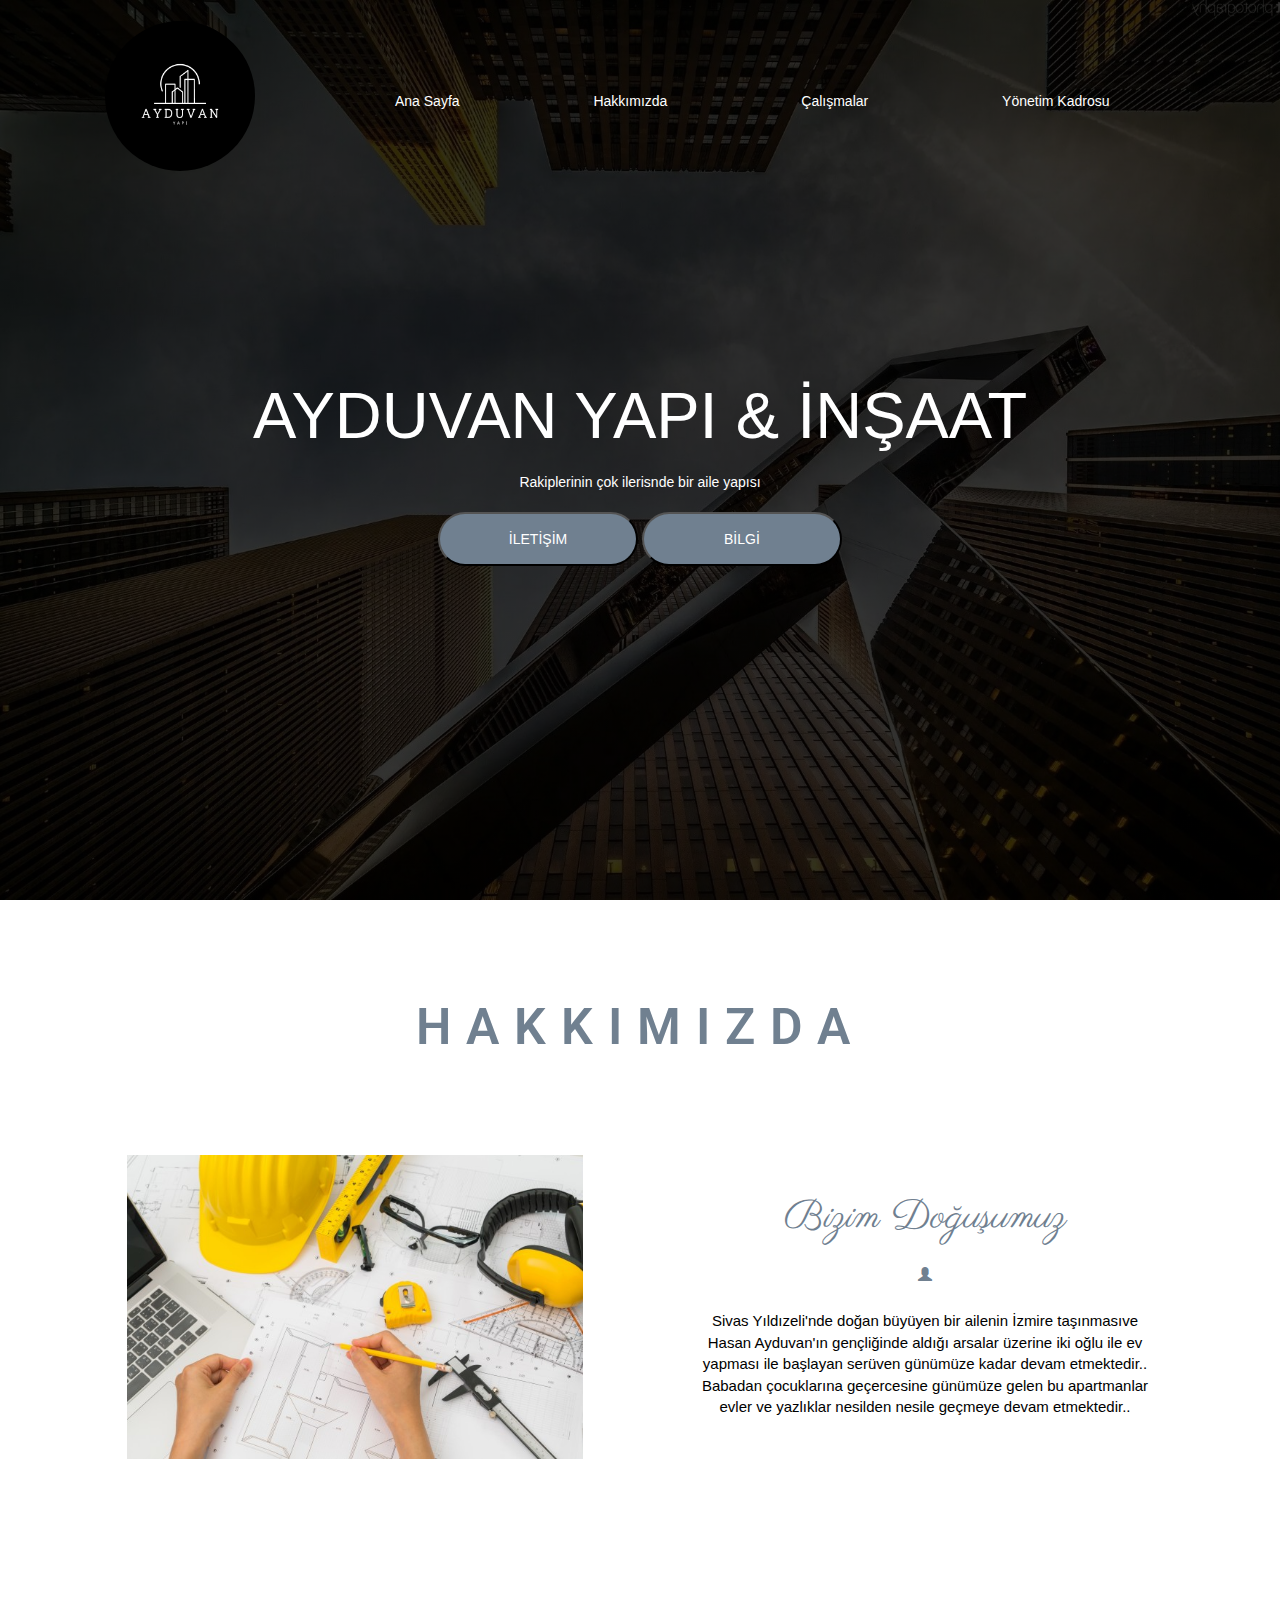
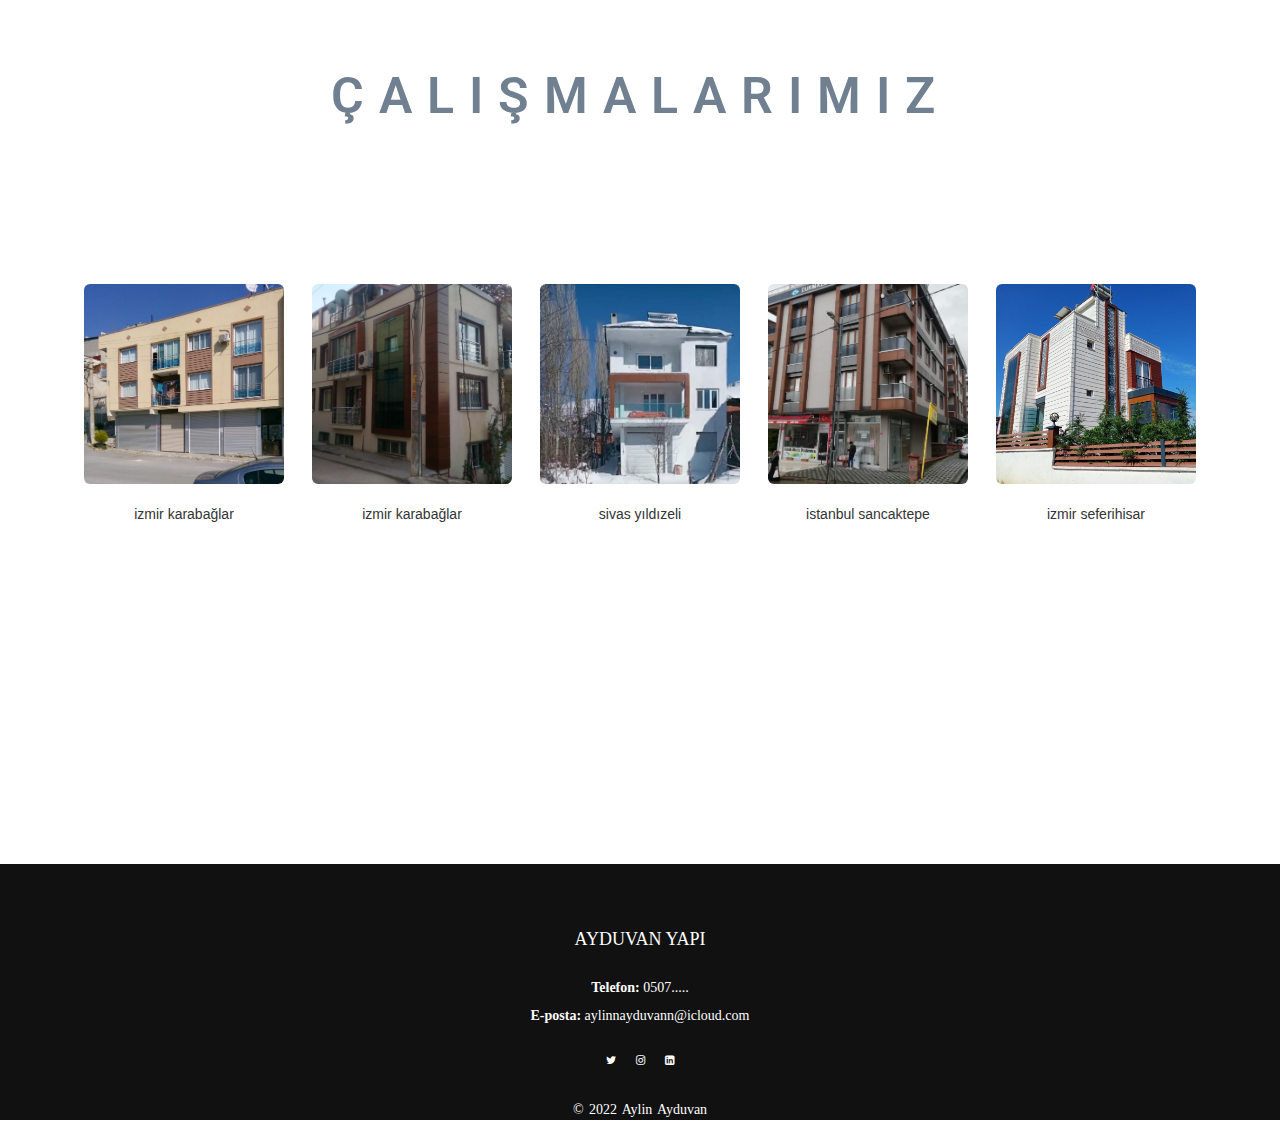
<file: ayduvanyapı/index.html>
<!DOCTYPE html>
<html lang="en">
<head>
    <meta charset="UTF-8">
    <meta http-equiv="X-UA-Compatible" content="IE=edge">
    <meta name="viewport" content="width=device-width, initial-scale=1.0">
    <title>Ayduvan Yapı</title>
    <link rel="stylesheet" href="style.css">
    <link rel="stylesheet" href="https://cdnjs.cloudflare.com/ajax/libs/font-awesome/4.7.0/css/font-awesome.min.css">
    <link rel="stylesheet" href="https://maxcdn.bootstrapcdn.com/bootstrap/3.3.7/css/bootstrap.min.css">

</head>
<body>
<div class="banner">
    <div class="navbar">
        <img src="ayduvan.png" alt="" class="logo" width="150" height="150">
        <ul id="menuItems">
            <li><a href="index.html">Ana Sayfa</a></li>
            <li><a href="hakkimizda.html">Hakkımızda</a></li>
            <li><a href="calisma.html">Çalışmalar</a></li>
            <li><a href="yonetim.html">Yönetim Kadrosu</a></li>

        </ul>
        <i class="fa fa-bars" id="menu-icon" onclick= "menuToggle();"></i>

    </div>
    <div class="content">
       <h1>AYDUVAN YAPI & İNŞAAT</h1>
       <p>Rakiplerinin çok ilerisnde bir aile yapısı</p>
       <button type="button">İLETİŞİM</button>
       <button type="button">BİLGİ</button>   
    </div>
</div>

<section id="about">
   <div class="about">
      <div class="container">
         <div class="about-tittle">
            <h2>HAKKIMIZDA</h2>
         </div>
         <div class="about-content">
            <div class="about-img">
               <img src="hk.jpg">   
            </div>
            <div class="about-text">
               <h4>Bizim Doğuşumuz</h4>  
               <div id="icon">
                  <i class="glyphicon glyphicon-user"></i> 
               </div> 
               <p>Sivas Yıldızeli'nde doğan büyüyen bir ailenin İzmire taşınmasıve Hasan Ayduvan'ın gençliğinde aldığı arsalar üzerine iki oğlu ile ev yapması ile başlayan serüven günümüze kadar devam etmektedir..<br>Babadan çocuklarına geçercesine günümüze gelen bu apartmanlar evler ve yazlıklar nesilden nesile geçmeye devam etmektedir..</p>        
            </div>                     
         </div>         
      </div>      
   </div>  
</section>
<section id="galeri">
   <div class="galeri">
      <div class="container">
         <div class="galeri-basligi">
         <h2>ÇALIŞMALARIMIZ</h2>
         </div>
         <div class="g-container">
             <div class="box"><img src="4722sok.jfif"><center><br>izmir karabağlar</center></div>
             <div class="box"><img src="4750.jfif"><center><br>izmir karabağlar</center></div>
             <div class="box"><img src="koy.jfif"><center><br>sivas yıldızeli</center></div>
            <div class="box"><img src="istanbul.jfif"><center><br>istanbul sancaktepe</center></div>
            <div class="box"><img src="yazlik.jfif"><center><br>izmir seferihisar</center></div>
         </div>  
      </div>    
   </div>   
</section>
<footer>
    <div class="footer-content">
       <h3>AYDUVAN YAPI</h3>
       <p><strong>Telefon:</strong> 0507.....<br>
        <strong>E-posta:</strong> aylinnayduvann@icloud.com<br></p>

       <ul class="socials">
           <li><a href="#"><i class="fa fa-twitter"></i></a></li>
           <li><a href="#"><i class="fa fa-instagram"></i></a></li>
           <li><a href="#"><i class="fa fa-linkedin-square"></i></a></li>
       </ul>  

    </div>
    <div class="footer-button">
       <center><p>&copy 2022 Aylin Ayduvan </p></center>
    </div>
</footer>

<script>
    var menuItems=document.getElementById('menuItems');
    menuItems.style.maxHeight="0px";
        
    function menuToggle(){
        if(menuItems.style.maxHeight=="0px"){
            menuItems.style.maxHeight="200px";
        }else{
            menuItems.style.maxHeight="0px"
        }
    }
</script>

</body>
</html>
</file>
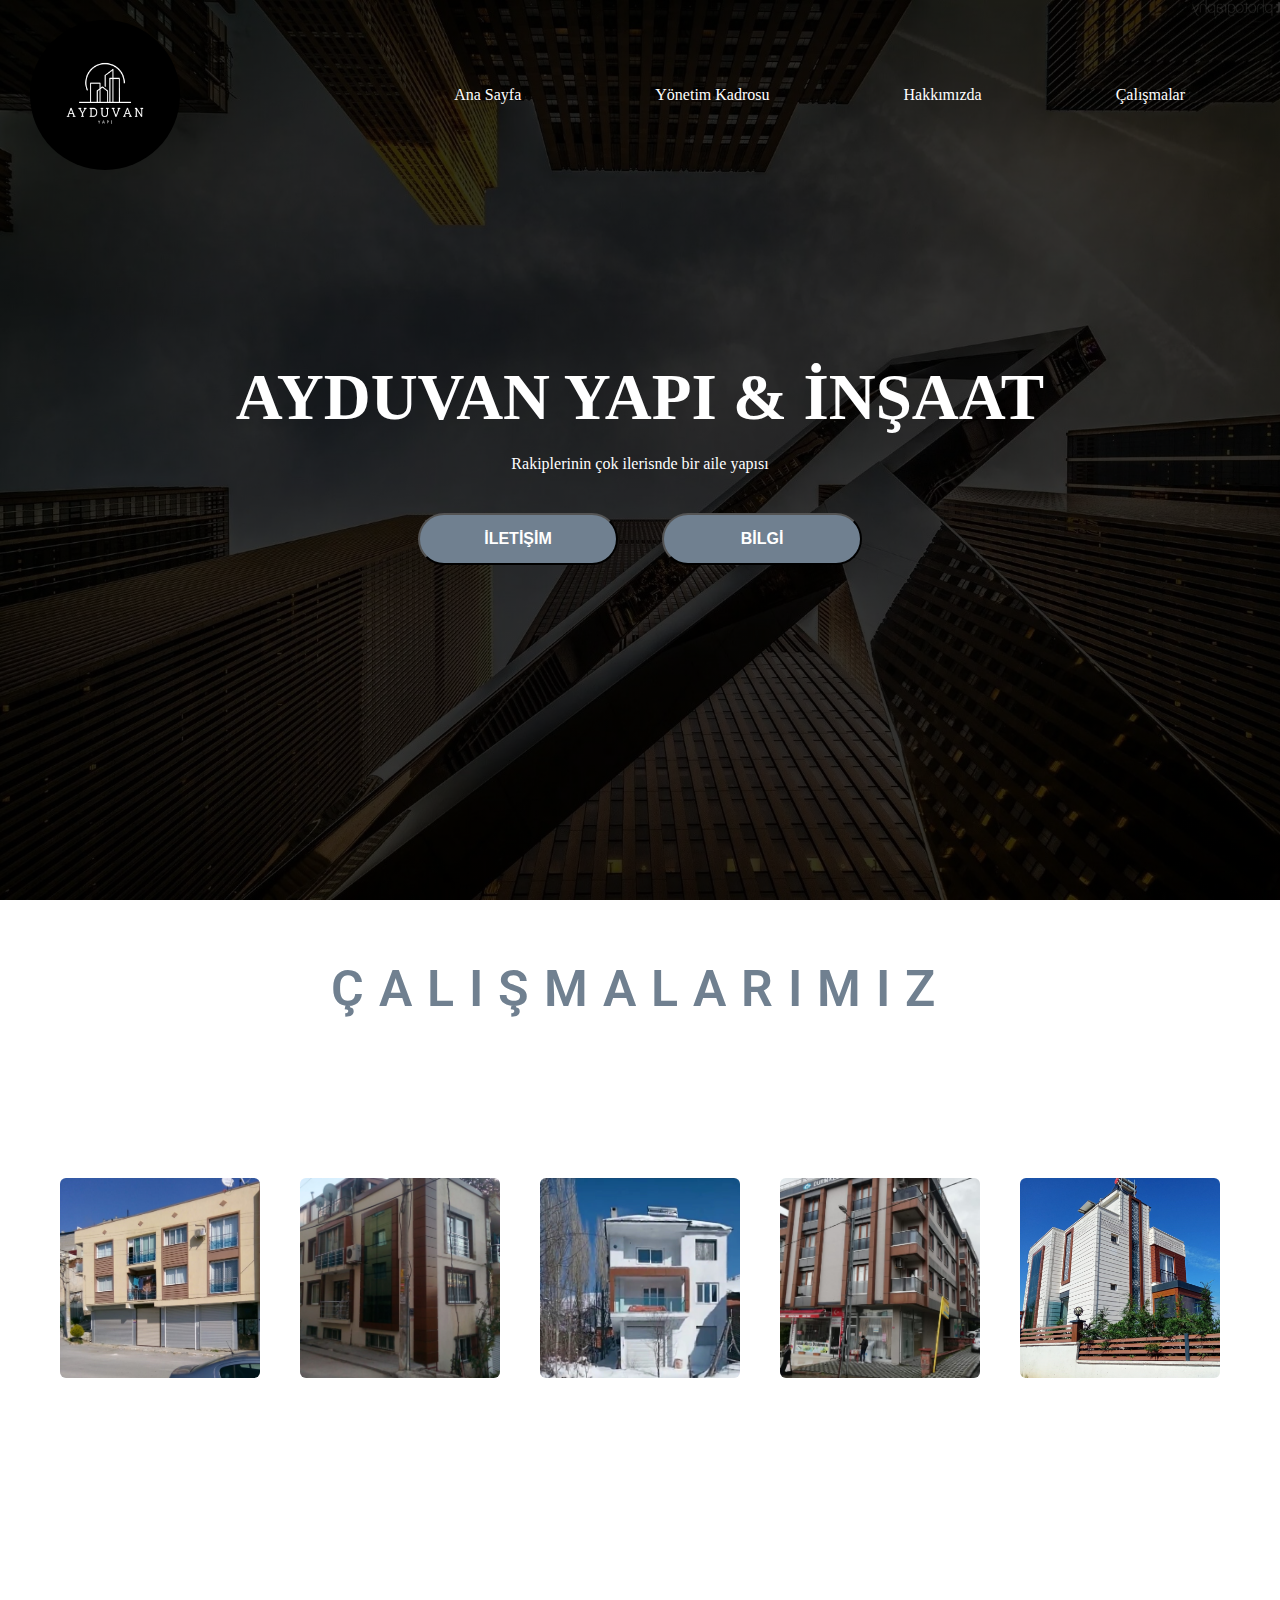
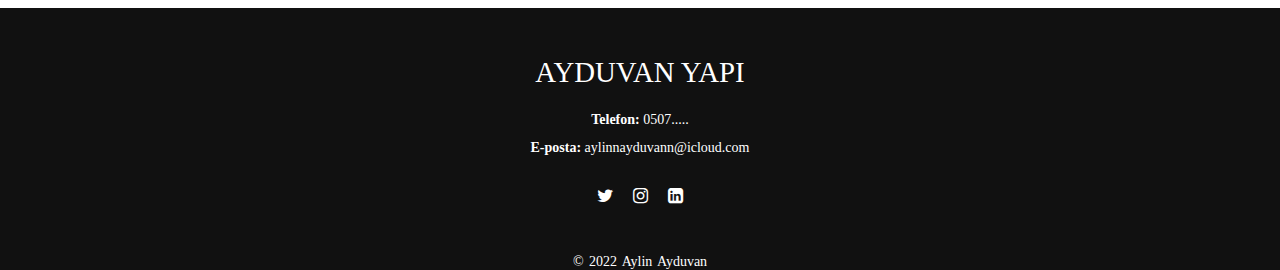
<file: ayduvanyapı/calisma.html>
<!DOCTYPE html>
<html lang="en">
<head>
    <meta charset="UTF-8">
    <meta http-equiv="X-UA-Compatible" content="IE=edge">
    <meta name="viewport" content="width=device-width, initial-scale=1.0">
    <title>Ayduvan Yapı</title>
    <link rel="stylesheet" href="style.css">
    <link rel="stylesheet" href="https://cdnjs.cloudflare.com/ajax/libs/font-awesome/4.7.0/css/font-awesome.min.css">
</head>
<body>
<div class="banner">
    <div class="navbar">
        <img src="ayduvan.png" alt="" class="logo" width="150" height="150">
        <ul>
            <li><a href="index.html">Ana Sayfa</a></li>
            <li><a href="yonetim.html">Yönetim Kadrosu</a></li>
            <li><a href="hakkimizda.html">Hakkımızda</a></li>
            <li><a href="calisma.html">Çalışmalar</a></li>
        </ul>
    </div>
    <div class="content">
       <h1>AYDUVAN YAPI & İNŞAAT</h1>
       <p>Rakiplerinin çok ilerisnde bir aile yapısı</p>
       <button type="button">İLETİŞİM</button>
       <button type="button">BİLGİ</button>   
    </div>
</div>
<section id="galeri">
   <div class="galari">
      <div class="container">
         <div class="galeri-basligi">
         <h2>ÇALIŞMALARIMIZ</h2>
         </div>
         <div class="g-container">
         <div class="box"><img src="4722sok.jfif"></div>
         <div class="box"><img src="4750.jfif"></div>
         <div class="box"><img src="koy.jfif"></div>
         <div class="box"><img src="istanbul.jfif"></div>
         <div class="box"><img src="yazlik.jfif"></div>
         </div>  
      </div>    
   </div>   
</section>
<footer>
    <div class="footer-content">
       <h3>AYDUVAN YAPI</h3>
       <p><strong>Telefon:</strong> 0507.....<br>
        <strong>E-posta:</strong> aylinnayduvann@icloud.com<br></p>

       <ul class="socials">
           <li><a href="#"><i class="fa fa-twitter"></i></a></li>
           <li><a href="#"><i class="fa fa-instagram"></i></a></li>
           <li><a href="#"><i class="fa fa-linkedin-square"></i></a></li>
       </ul>  

    </div>
    <div class="footer-button">
       <center><p>&copy 2022 Aylin Ayduvan </p></center>
    </div>
</footer>
</body>
</html>
</file>
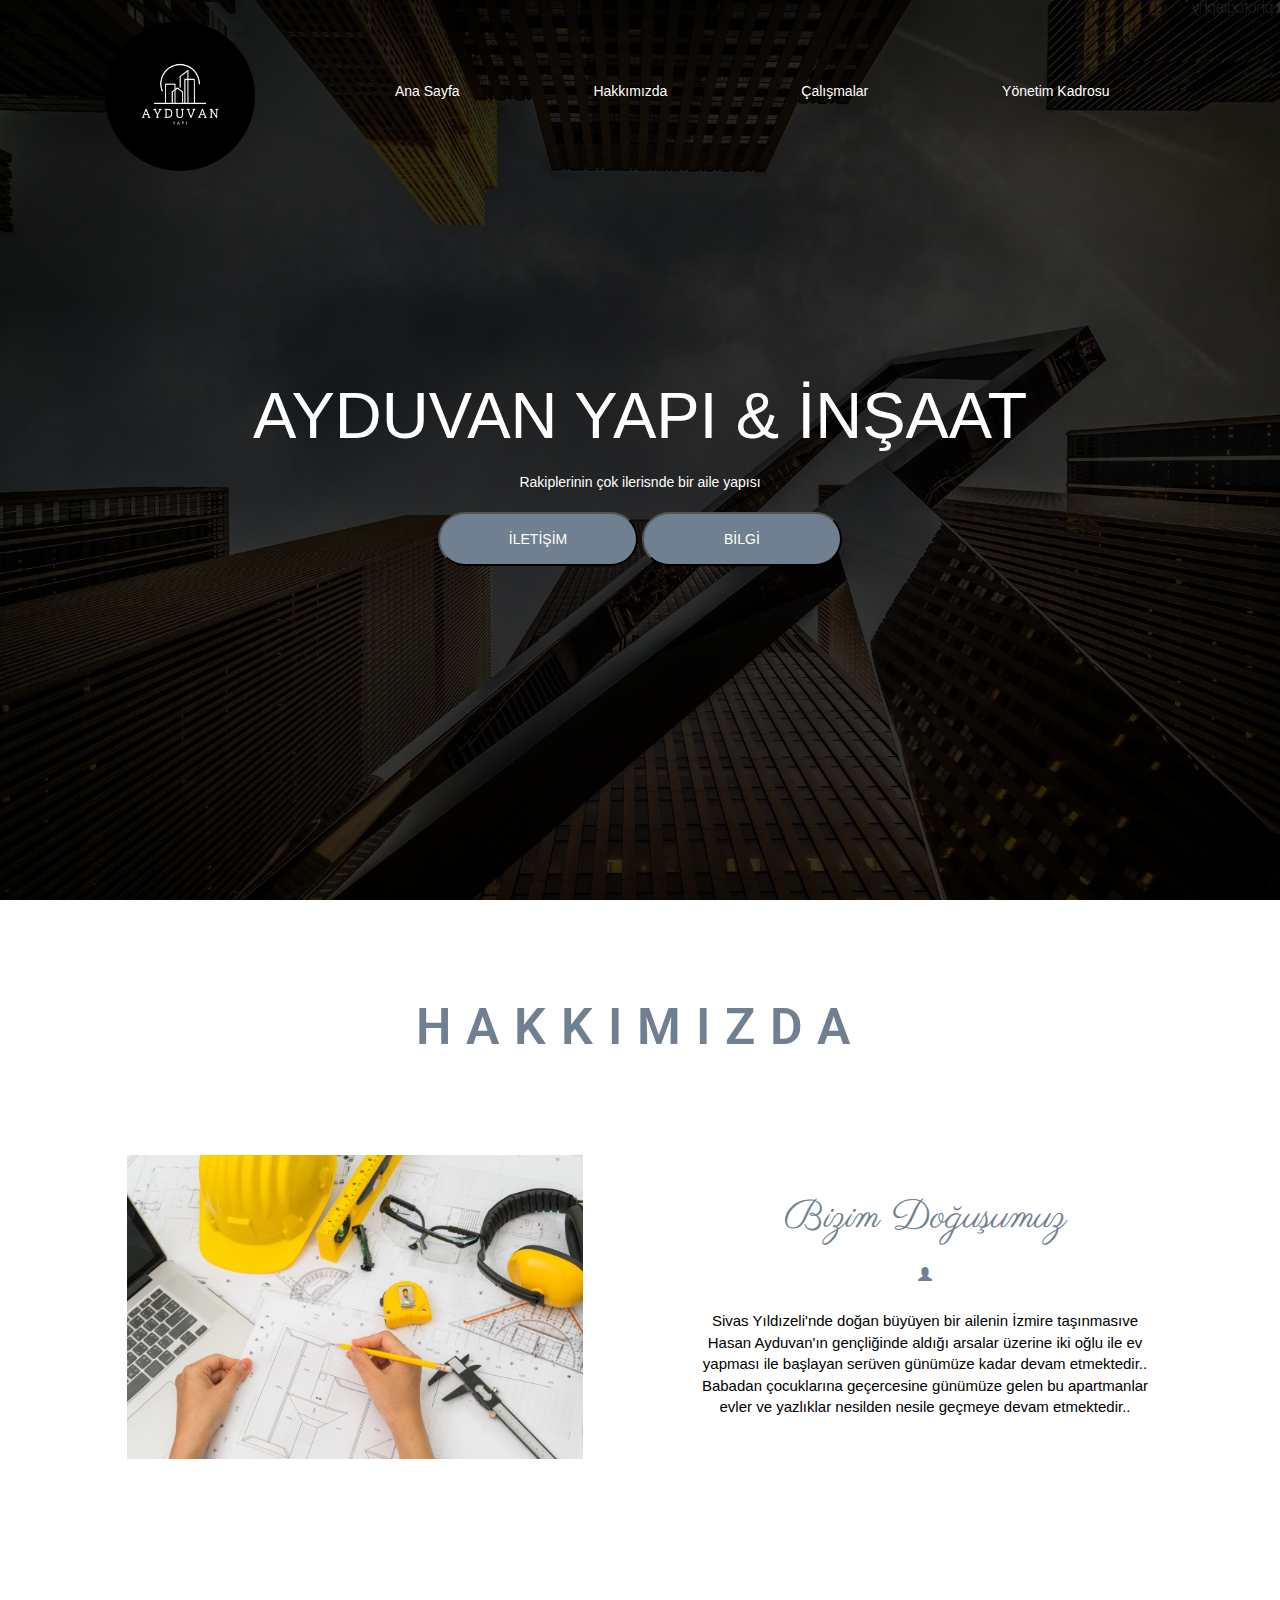
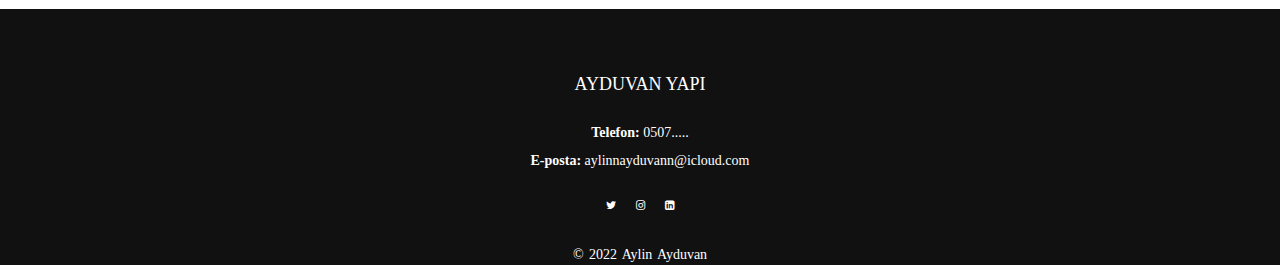
<file: ayduvanyapı/hakkimizda.html>
<!DOCTYPE html>
<html lang="en">
<head>
    <meta charset="UTF-8">
    <meta http-equiv="X-UA-Compatible" content="IE=edge">
    <meta name="viewport" content="width=device-width, initial-scale=1.0">
    <title>Ayduvan Yapı</title>
    <link rel="stylesheet" href="style.css">
    <link rel="stylesheet" href="https://cdnjs.cloudflare.com/ajax/libs/font-awesome/4.7.0/css/font-awesome.min.css">
    <link rel="stylesheet" href="https://maxcdn.bootstrapcdn.com/bootstrap/3.3.7/css/bootstrap.min.css">

</head>
<body>
<div class="banner">
    <div class="navbar">
        <img src="ayduvan.png" alt="" class="logo" width="150" height="150">
        <ul>
            <li><a href="index.html">Ana Sayfa</a></li>
            <li><a href="hakkimizda.html">Hakkımızda</a></li>
            <li><a href="calisma.html">Çalışmalar</a></li>
            <li><a href="yonetim.html">Yönetim Kadrosu</a></li>

        </ul>
    </div>
    <div class="content">
       <h1>AYDUVAN YAPI & İNŞAAT</h1>
       <p>Rakiplerinin çok ilerisnde bir aile yapısı</p>
       <button type="button">İLETİŞİM</button>
       <button type="button">BİLGİ</button>   
    </div>
</div>

<section id="about">
   <div class="about">
      <div class="container">
         <div class="about-tittle">
            <h2>HAKKIMIZDA</h2>
         </div>
         <div class="about-content">
            <div class="about-img">
               <img src="hk.jpg">   
            </div>
            <div class="about-text">
               <h4>Bizim Doğuşumuz</h4>  
               <div id="icon">
                  <i class="glyphicon glyphicon-user"></i> 
               </div> 
               <p>Sivas Yıldızeli'nde doğan büyüyen bir ailenin İzmire taşınmasıve Hasan Ayduvan'ın gençliğinde aldığı arsalar üzerine iki oğlu ile ev yapması ile başlayan serüven günümüze kadar devam etmektedir..<br>Babadan çocuklarına geçercesine günümüze gelen bu apartmanlar evler ve yazlıklar nesilden nesile geçmeye devam etmektedir..</p>        
            </div>                     
         </div>         
      </div>      
   </div>  
</section>

<footer>
    <div class="footer-content">
       <h3>AYDUVAN YAPI</h3>
       <p><strong>Telefon:</strong> 0507.....<br>
        <strong>E-posta:</strong> aylinnayduvann@icloud.com<br></p>

       <ul class="socials">
           <li><a href="#"><i class="fa fa-twitter"></i></a></li>
           <li><a href="#"><i class="fa fa-instagram"></i></a></li>
           <li><a href="#"><i class="fa fa-linkedin-square"></i></a></li>
       </ul>  

    </div>
    <div class="footer-button">
       <center><p>&copy 2022 Aylin Ayduvan </p></center>
    </div>
</footer>
</body>
</html>
</file>
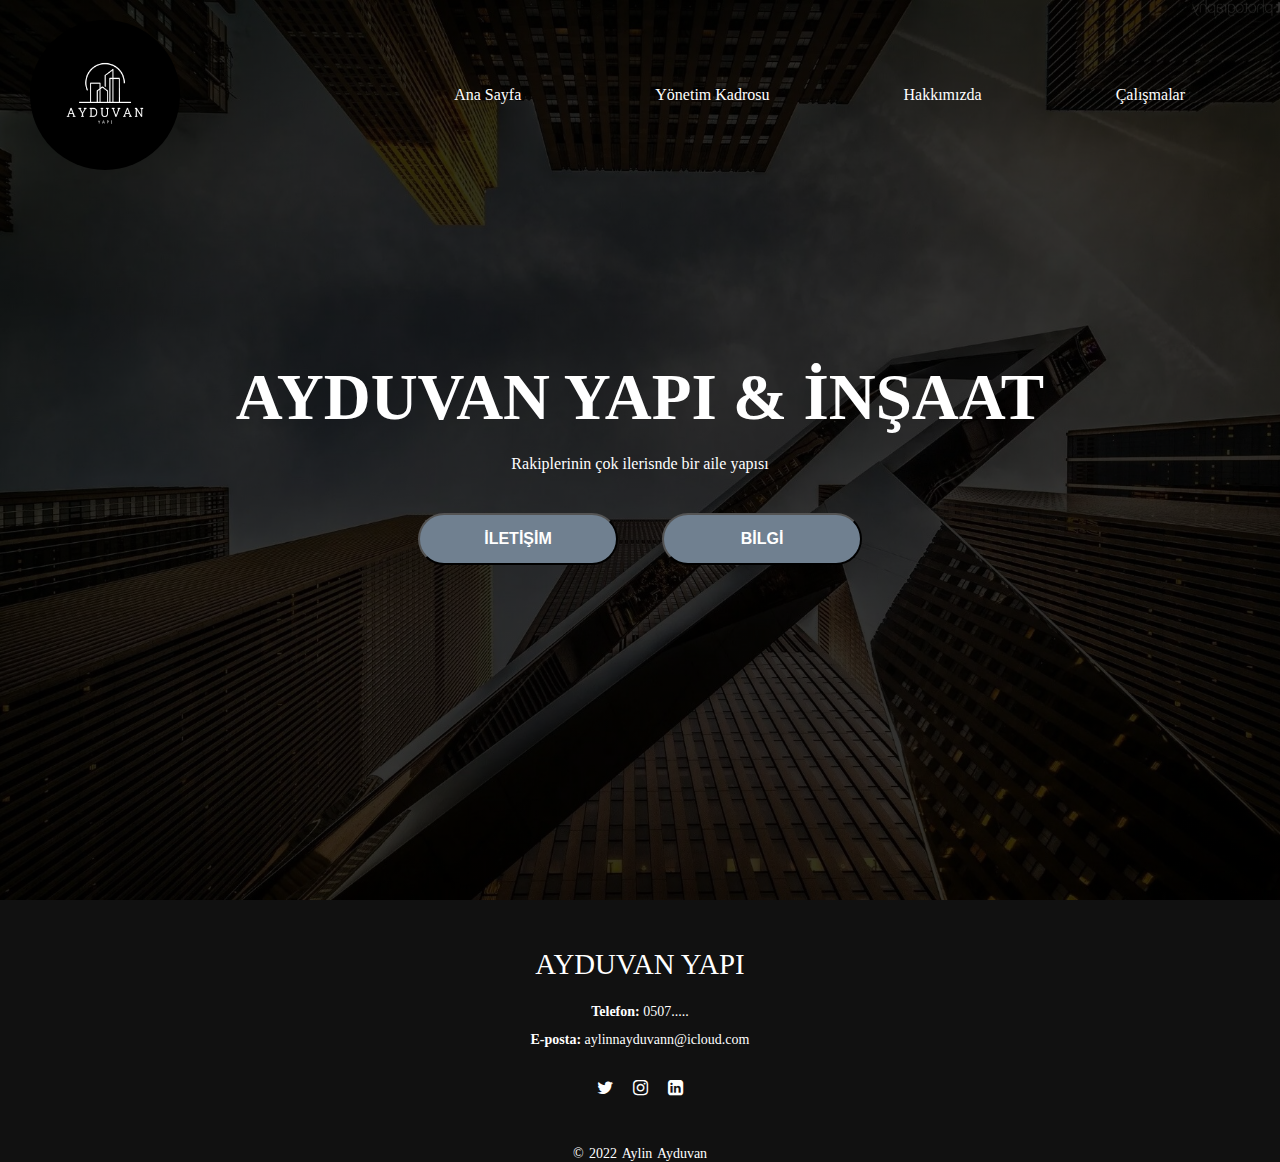
<file: ayduvanyapı/yonetim.html>
<!DOCTYPE html>
<html lang="en">
<head>
    <meta charset="UTF-8">
    <meta http-equiv="X-UA-Compatible" content="IE=edge">
    <meta name="viewport" content="width=device-width, initial-scale=1.0">
    <title>Ayduvan Yapı</title>
    <link rel="stylesheet" href="style.css">
    <link rel="stylesheet" href="https://cdnjs.cloudflare.com/ajax/libs/font-awesome/4.7.0/css/font-awesome.min.css">
</head>
<body>
<div class="banner">
    <div class="navbar">
        <img src="ayduvan.png" alt="" class="logo" width="150" height="150">
        <ul>
            <li><a href="index.html">Ana Sayfa</a></li>
            <li><a href="yonetim.html">Yönetim Kadrosu</a></li>
            <li><a href="hakkimizda.html">Hakkımızda</a></li>
            <li><a href="calisma.html">Çalışmalar</a></li>
        </ul>
    </div>
    <div class="content">
       <h1>AYDUVAN YAPI & İNŞAAT</h1>
       <p>Rakiplerinin çok ilerisnde bir aile yapısı</p>
       <button type="button">İLETİŞİM</button>
       <button type="button">BİLGİ</button>   
    </div>
</div>
<footer>
    <div class="footer-content">
       <h3>AYDUVAN YAPI</h3>
       <p><strong>Telefon:</strong> 0507.....<br>
        <strong>E-posta:</strong> aylinnayduvann@icloud.com<br></p>

       <ul class="socials">
           <li><a href="#"><i class="fa fa-twitter"></i></a></li>
           <li><a href="#"><i class="fa fa-instagram"></i></a></li>
           <li><a href="#"><i class="fa fa-linkedin-square"></i></a></li>
       </ul>  

    </div>
    <div class="footer-button">
       <center><p>&copy 2022 Aylin Ayduvan </p></center>
    </div>
</footer>
</body>
</html>
</file>
<file: ayduvanyapı/style.css>
@import url('https://fonts.googleapis.com/css2?family=Parisienne&family=Roboto&display=swap');


*{
    padding: 0;
    margin: 0;
    box-sizing: border-box;
}
.banner {
    height: 100vh;
    width: 100%;
    background-image: linear-gradient(rgba(0,0,0,0.8), rgba(0,0,0,0.8)), url(banner.jpg);
    background-position: center;
    background-size: cover;
    
}
.navbar {
    display: flex;
    width: 100%;
    margin: auto; 
    padding: 20px 30px;
    align-items: center;
    justify-content: space-between;
}
.logo {
    cursor: pointer;
    border-radius: 50%;
}
.navbar ul li {
    list-style-type: none;
    display: inline-block;
    margin: 0 65px;
    
}
.navbar ul li a {
    text-decoration: none;
    color: #fff;
}
.navbar ul li a:hover{
    color: #708090;
    transition: 1s;
        
}
.content {
    width: 100%;
    position: absolute;
    top: 40%;
    color: white;
    text-align: center;
}
.content h1 {
    font-size: 65px;
}
.content p {
    margin: 20px auto;
}
button {
    width: 200px;
    padding: 15px 0;
    border-radius: 35px;
    margin: 20px;
    text-align: center;
    color: white;
    cursor: pointer;
    font-weight: 600;
    background-color:#708090;
    font-size: 16px;

}
button:hover {
  color: black;
  transition: 1s;
}

footer{
background: #111;
    height: auto;
    width: 100vw;
    font-family: 'open sans';
    padding-top: 40px;
    color: white
}
.footer-content{
    display: flex;
    align-items: center;
    justify-content: center;
    flex-direction: column;
    text-align: center;
}
.footer-content h3{
   font-size: 1.8rem;
    font-weight: 400;
    text-transform: capitalize;
    line-height: 3rem;
}

.footer-content p{
    max-width: 500px;
    margin: 10px auto;
    line-height: 28px;
    font-size: 14px;
}
.socials{
    list-style: none;
    display: flex;
    align-items: center;
    justify-content: center;
    margin: 1rem 0 3rem 0;
}
.socials li{
   margin: 0 10px; 
}

.socials a{
   text-decoration: none;
    color: white
}

.socials a i{
    font-size: 1.1rem;
    transition: color.4s ease
}

.socials a:hover{
    color: aqua
    
}
footer-button{
    background: #000;
    width: 100vw;
    text-align: 20px 0;
}
.footer-button p{
    font-size: 14px;
    word-spacing: 2px;
    text-transform: capitalize;
}


.about{
    margin-bottom: 150px;
}
.about-tittle{
    margin: 100px 0;
}
.about-tittle h2{
    width: 100%;
    text-align: center;
    margin: 0 auto;
    color: #708090;
    font-size: 50px;
    font-weight: 600;
    font-family: 'Roboto', sans-serif;
    letter-spacing: 15px; 
}
.about-content{
    display: flex;
    align-items: center;
    justify-content: space-around;
    flex-wrap: wrap;
}
.about-img{
    width: 40%;
}
.about-img img{
    width: 100%;
    height: 100%;
    object-fit: cover;
}
.about-text{
    width: 40%;
}

.about-text h4{
    margin-bottom: 25px;
    text-align: center;
    font-size: 40px;
    color: #708090;
    font-family: 'Parisienne', cursive;
    font-weight: 100;
}



#icon{
    color: #708090;
    margin-bottom: 25px;
    text-align: center;
}
.about-text p{
    font-size: 15px;
    text-align: center;
    color: black;
}



.g-container{
    width: 100%;
    max-width: 1200px;
    margin: 80px auto;
    padding: 80px 0px;
    margin-bottom: 150px;
    display: flex;
    flex-direction: row;
    justify-content: space-around;


}
.galeri{
    margin-bottom: 150px;
}
.galeri-basligi{
    margin: 60px 0;
}
.galeri-basligi h2{
    width: 100%;
    text-align: center;
    margin: 0 auto;
    color: #708090;
    font-size: 50px;
    font-weight: 600;
    font-family: 'Roboto', sans-serif;
    letter-spacing: 15px; 
}
.box{
    width: 200px;
    height: 200px;
    margin: 0px 14px;
    transition: 1s;
}
.box img{
    border-radius: 6px;
    width: 100%;
    height: 100%;
    object-fit: cover;
    
}


.box:hover{
    transform: scale(1.2);
    z-index: 2;
}

#menu-icon{
    font-size: 25px;
    display: none;
    margin-left: 250px;
    color: black;
    margin-bottom: -20px

}

@media only screen and (max-width: 1073px){
    .navbar ul{
        opacity: 0.5; 
        filter: alpha(opacity=50);
        margin-top: 70px;
        display: flex;
        align-items: center;
        justify-content: center;
        flex-direction: column;
        position: absolute;
        top: 100px;
        left: 0;
        background-color: black;
        width: 100%;
        overflow: hidden;
        transition: max-height .5s;
    }
    .navbar ul li{
        margin-right: 50px;
        margin-top: 5px;
        margin-bottom: 5px;
    }
    .nabvar ul li a{
        color: #fff;
    }
    .navbar #menu-icon{
        display: block;
        cursor: pointer;
    }
}


@media only screen and (max-width: 992px){
    .about-img{
        width: 100%;
        margin-bottom: 30px;
    }
    .about-text{
        width: 100%;
    }
    .container{
        width: 100%;
    }
}

@media only screen and (max-width: 795px){
    .g-container{
        width: 100%;
        flex-wrap: wrap;
    }
    .box{
        padding: 32px;
        width: 100%;
        height: 100%;
    }
}
</file>
